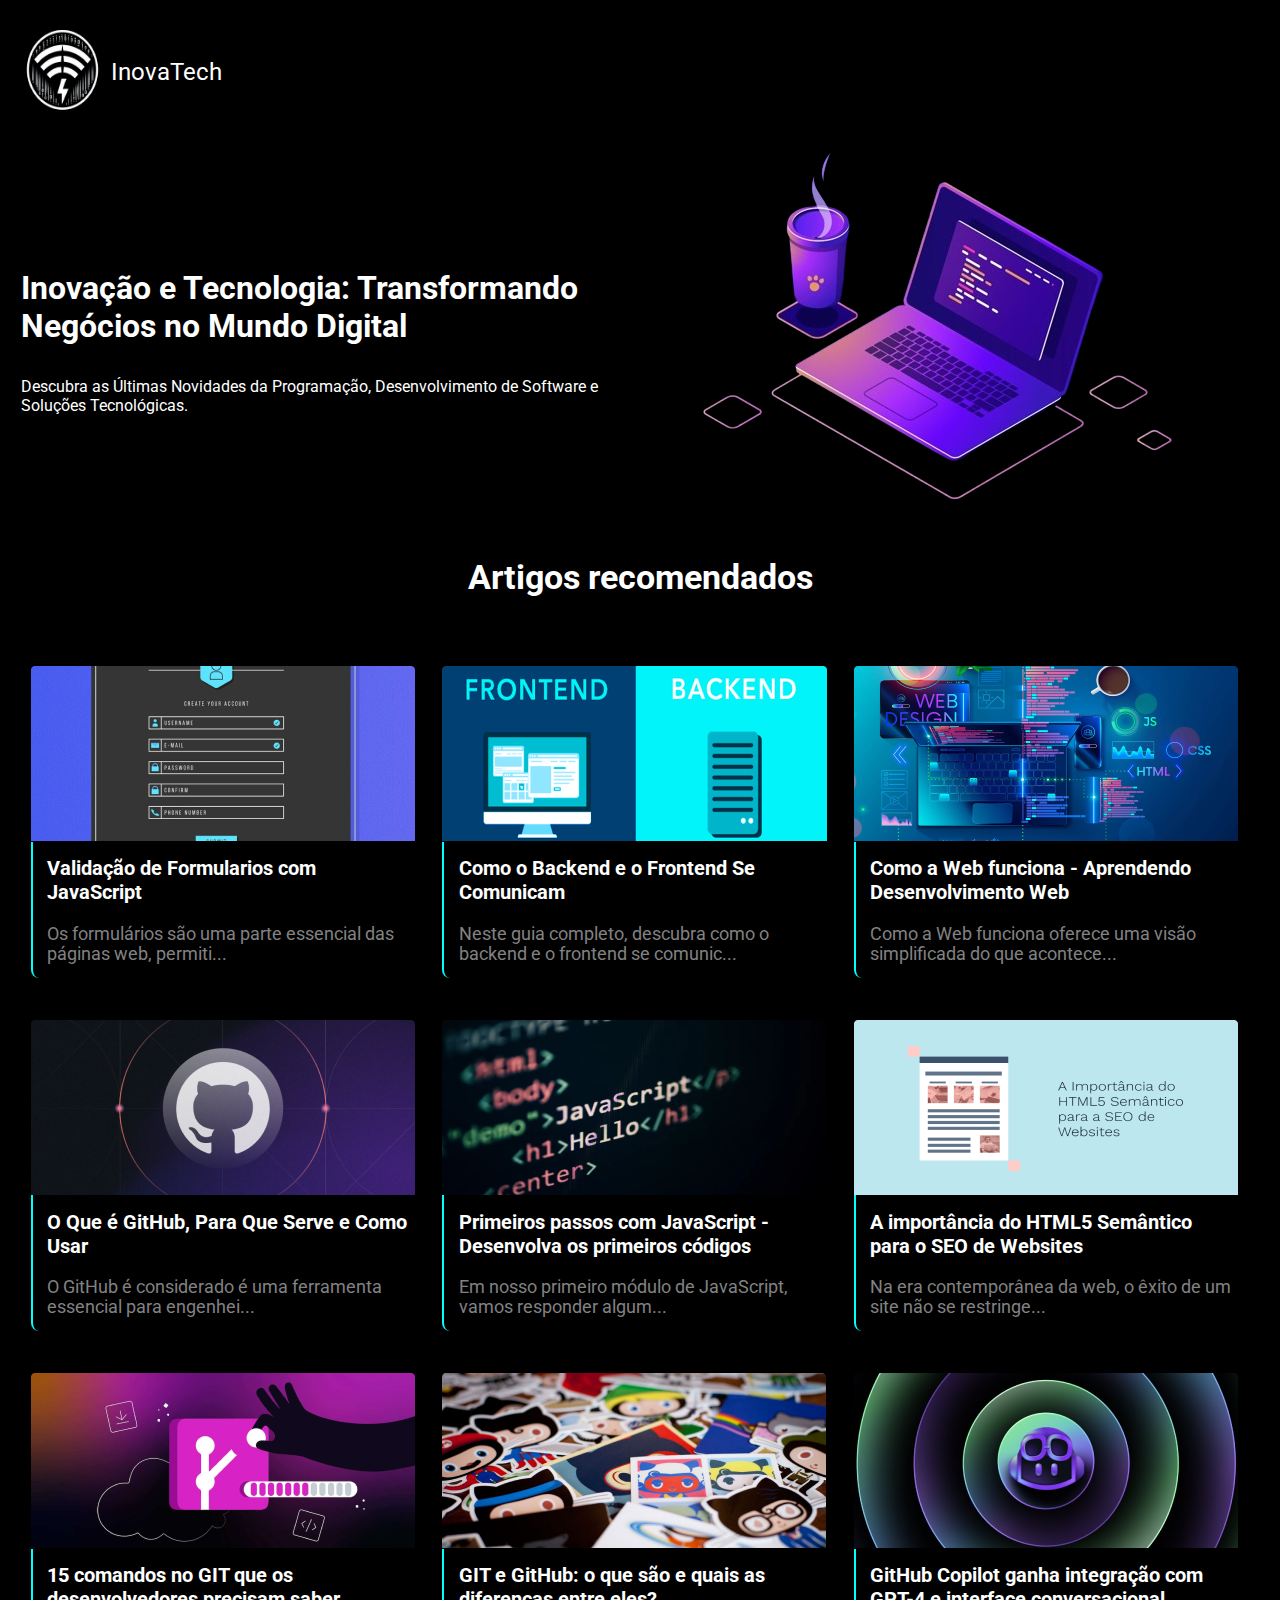
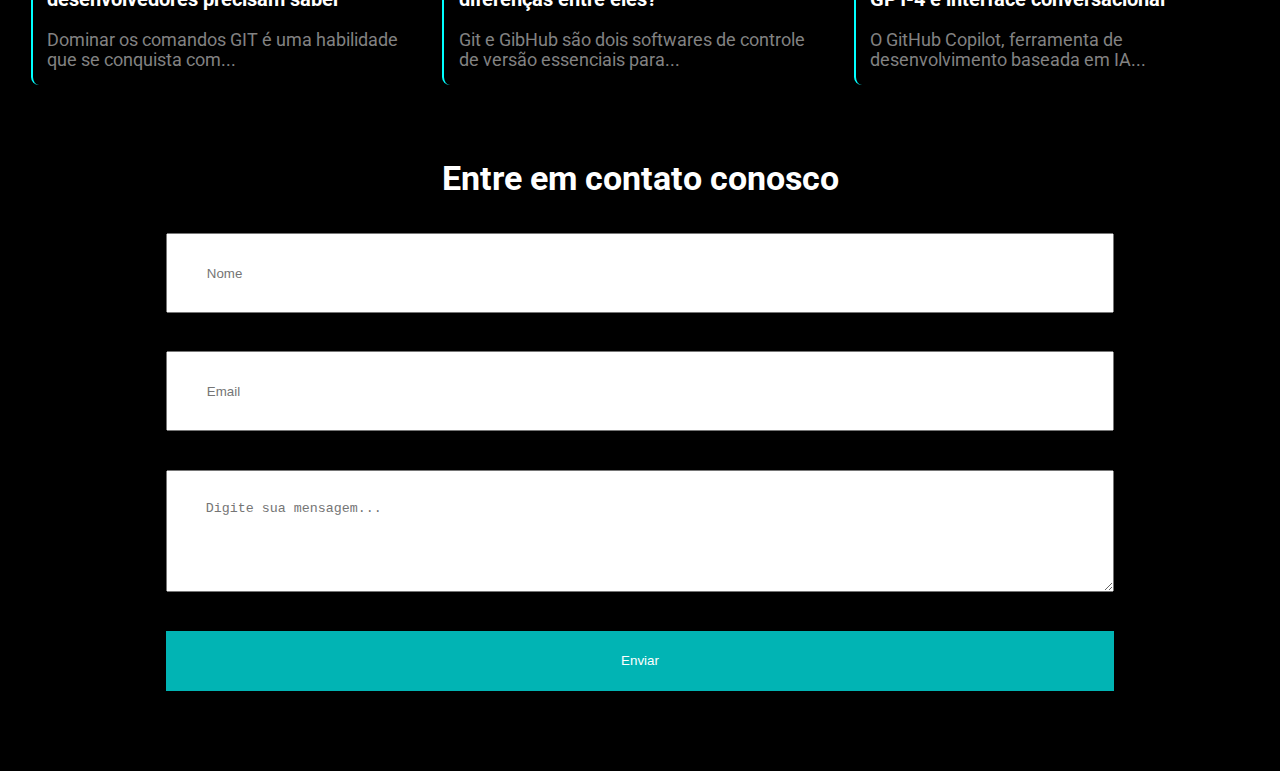
<file: index.html>
<!DOCTYPE html>
<html lang="pt-br">
<head>
    <meta charset="UTF-8">
    <meta name="viewport" content="width=device-width, initial-scale=1.0">
    <title>Projeto FIGMA</title>
    <link rel="icon" type="image/x-icon" href="assets/img/senac.png">
    <link rel="stylesheet" type="text/css" href="CSS/estilo.css" > 
</head>
<body>
    <header>
        <div class="area--logo">
            <div class="area-logo-img">
                <img src="assets/img/logo.png" alt="Logo marca site">
            </div>
            <div class="area-logo-conteudo">
                InovaTech
            </div>
        </div>
        
        <div class="area--conteudo">
            <div class="area--conteudo-texto">
                <h1>Inovação e Tecnologia: Transformando Negócios no Mundo Digital</h1>
                <p>Descubra as Últimas Novidades da Programação, Desenvolvimento de Software e Soluções Tecnológicas.</p>
            </div>
            <div class="area--conteudo-img">
                <img src="assets/img/pc.png" alt="img-notebook-header">
            </div>
        </div>
    </header>
    
    <main>
        <div class="principal-artigo">
            <h1>Artigos recomendados</h1>
        </div>

        <div class="principal--cards">
            <div class="principal--cards-itens">
                <img src="assets/img/img1.png" alt="">
                <div class="caixas-conteudo">
                    <h4>Validação de Formularios com JavaScript</h4>
                    <p>Os formulários são uma parte essencial das páginas web, permiti...</p>
                </div>    
            </div>

            <div class="principal--cards-itens">
                <img src="assets/img/img2.png" alt="">
                <div class="caixas-conteudo">
                    <h4>Como o Backend e o Frontend Se Comunicam</h4>
                    <p>Neste guia completo, descubra como o backend e o frontend se comunic...</p>
                </div> 
            </div>

            <div class="principal--cards-itens">
                <img src="assets/img/img3.png" alt="">
                <div class="caixas-conteudo">
                    <h4>Como a Web funciona - Aprendendo Desenvolvimento Web</h4>
                    <p>Como a Web funciona oferece uma visão simplificada do que acontece...</p>
                </div> 
            </div>

            <div class="principal--cards-itens">
                <img src="assets/img/img4.png" alt="">
                <div class="caixas-conteudo">
                    <h4>O Que é GitHub, Para Que Serve e Como Usar</h4>
                    <p>O GitHub é considerado é uma ferramenta essencial para engenhei...</p>
                </div> 
            </div>

            <div class="principal--cards-itens">
                <img src="assets/img/img5.png" alt="">
                <div class="caixas-conteudo">
                    <h4>Primeiros passos com JavaScript - Desenvolva os primeiros códigos</h4>
                    <p>Em nosso primeiro módulo de JavaScript, vamos responder algum...</p>
                </div> 
            </div>

            <div class="principal--cards-itens">
                <img src="assets/img/img6.png" alt="">
                <div class="caixas-conteudo">
                    <h4>A importância do HTML5 Semântico para o SEO de Websites</h4>
                    <p>Na era contemporânea da web, o êxito de um site não se restringe...</p>
                </div> 
            </div>

            <div class="principal--cards-itens">
                <img src="assets/img/img7.png" alt="">
                <div class="caixas-conteudo">
                    <h4>15 comandos no GIT que os desenvolvedores precisam saber</h4>
                    <p>Dominar os comandos GIT é uma habilidade que se conquista com...</p>
                </div> 
            </div>

            <div class="principal--cards-itens">
                <img src="assets/img/img8.png" alt="">
                <div class="caixas-conteudo">
                    <h4>GIT e GitHub: o que são e quais as diferenças entre eles?</h4>
                    <p>Git e GibHub são dois softwares de controle de versão essenciais para...</p>
                </div> 
            </div>

            <div class="principal--cards-itens">
                <img src="assets/img/img9.png" alt="">
                <div class="caixas-conteudo">
                    <h4>GitHub Copilot ganha integração com GPT-4 e interface conversacional</h4>
                    <p>O GitHub Copilot, ferramenta de desenvolvimento baseada em IA...</p>
                </div> 
            </div>
        </div>
    </main>

    <footer>
        <div class="txt-form">
            <h1>Entre em contato conosco</h1>
        </div>

        <div class="form">
            <form>
                <label for="nome">
                    <input type="text" name="nome" id="nome" placeholder="Nome" required>
                </label>
        
                <label for="email">
                    <input type="text" name="email" id="email" placeholder="Email" required>
                </label>
        
                <textarea name="mensagem" id="mensagem" rows="4" cols="50" placeholder="Digite sua mensagem..."></textarea>
        
                <button type="submit">Enviar</button>
            </form>
        </div>  
    </footer>
</body>
</html>
</file>
<file: CSS/estilo.css>
@import url('https://fonts.googleapis.com/css2?family=Roboto:ital,wght@0,100;0,300;0,400;0,500;0,700;0,900;1,100;1,300;1,400;1,500;1,700;1,900&display=swap');

@import url(generic/reset.css);
@import url(settings/variables.css);


body {
    background-color: var(--bg-body);
    font-family: "Roboto", sans-serif;
}



/* ----------------- AREA LOGO DO SITE ----------------- */

.area--logo {
    display: flex;
    align-items: center;
    margin-left: .9rem;
    margin-top:  .9rem;
}


.area-logo-img img {
    width: 97px;
    height: 111px;
    opacity: 0px;
    
}

.area-logo-conteudo  {
    font-size: 24px;
    font-weight: 400;
    line-height: 28.13px;
    text-align: left;
    color: var(--text-branco);
}


/* ----------------- AREA CONTEUDO DO SITE ----------------- */

.area--conteudo {
    /* border: 1px solid rgb(118, 245, 0); */
    display: flex;
    justify-content: space-evenly;
    align-items: center;
    padding: 1.0rem;
    color: var(--text-branco);
}

.area--conteudo-texto  {
    /* border: 1px solid rgb(0, 17, 255); */
    font-size: 16px;
    font-weight: 400;
    text-align: left;
    margin: 5px;
}

.area--conteudo-texto h1{
    margin-bottom: 2.0rem;
}




/* ----------------- AREA PRINCIPAL DO SITE ----------------- */


.principal-artigo {
    font-size: 1.06rem;
    font-weight: 400;
    line-height: 46.88px;
    text-align: center;
    color: var(--text-branco);
}

.principal--cards {
    /* border: 1px solid rgb(118, 231, 26); */
    width: 1251px;
    margin-left: auto;
    margin-right: auto;
    margin-top: 3.0rem;

    display: grid;
    grid-template-columns: repeat(3, 1fr);
    gap: 1rem;
    padding: 1rem;
    
}

.principal--cards-itens {
    /* border: 1px solid rgb(231, 176, 26); */
    margin-bottom: 1.6rem;
}

.principal--cards img {
    border-radius: 1.6 1.6rem;
}

.caixas-conteudo {
    padding: .9rem;
    margin-top: -0.2rem;
    border-left: 2px solid var(--cor-border-left);
    border-bottom-left-radius: .5rem;
}

.caixas-conteudo h4 {
    color: var(--text-branco);
    font-size: 1.25rem;
    margin-bottom: 1.2rem;
}

.caixas-conteudo p {
    font-size: 1.1rem;
    color: var(--text-cinza);

}


/* ----------------- AREA DO FORMULARIO DO SITE ----------------- */

.txt-form {
    font-size: 1.06rem;
    font-weight: 400;
    line-height: 46.88px;
    text-align: center;
    color: var(--text-branco);
    margin: 30px;
}

.form {
    display: flex;
    justify-content: center;
    align-items: center;
    font-family: Arial, Helvetica, sans-serif;
}

form {
    /* border: 1px solid rgb(231, 176, 26); */
    display: flex;
    flex-direction: column;
    gap: 2.4rem;
    margin-bottom: 5.0rem;
}

input {
    width: 59.2rem;
    padding: 1.9rem 2.4rem;
}

textarea {
    padding: 1.9rem 2.4rem;
    color: var(--text-color);
}

button {
    background-color: var(--background-button);
    color: var(--text-branco);
    padding: 1.4rem;
    border: none;
    cursor: pointer;
    
}

/* ----------------- BREAKPOINTS CSS DO SITE ----------------- */


@media (min-width: 500px) and (max-width: 845px){
    /* body {
        background-color: blueviolet;
    } */

/* --------- AREA LOGO DO SITE --------- */

    .area--logo {
        display: none;
    }

    .area--conteudo {
        display: flex;
        flex-direction: column-reverse;
    }

    .area--conteudo-texto {
        text-align: center;
    }

/* ----------------- AREA PRINCIPAL DO SITE ----------------- */

    .principal-artigo {
        margin-top: 3.6rem;
        /* text-align: start; */
    }

    .principal--cards {
        display: flex;
        flex-direction: column;
        align-items: center;
        width: 343px;
    }

    .txt-form {
        font-size: .9rem;
        line-height: 36.88px;
        margin: 20px;
    }

/* --------- AREA DO FORMULARIO DO SITE --------- */

    form {
        gap: 0.9rem;
        }
    
    input {
        width: 29.2rem;
        padding: .9rem 1.4rem;
    }
    
    textarea {
        padding: .9rem 1.4rem;
    }
    
    button {
        padding: 1.0rem;
    }
    

}

@media (min-width: 845.1px) and (max-width: 1246px) {
    /* body{

        background-color: rgb(82, 223, 47);
    } */

/* --------- AREA LOGO DO SITE --------- */

    .area--logo {
        display: none;
    }

    .area--conteudo {
        display: flex;
        flex-direction: column-reverse;
    }

    .area--conteudo-texto {
        text-align: center;
    }

    

/* --------- AREA PRINCIPAL DO SITE --------- */


    .principal-artigo {
        margin-top: 3.6rem;
        /* text-align: start; */
    }

    .principal--cards {
        grid-template-columns: repeat(2, 1fr);
        justify-content: center;
        width: 710px;
        margin-left: auto;
        margin-right: auto;
    }

/* --------- AREA DO FORMULARIO DO SITE --------- */

    .txt-form {
        font-size: 1.3rem;
        line-height: 46.88px;
        margin: 25px;
    }

    form {
        gap: 1.3rem;
        }
    
    input {
        width: 39.2rem;
        padding: 1.3rem 1.8rem;
    }
    
    textarea {
        padding: 1.3rem 1.8rem;
    }
    
    button {
        padding: 1.4rem;
    }

}
</file>
